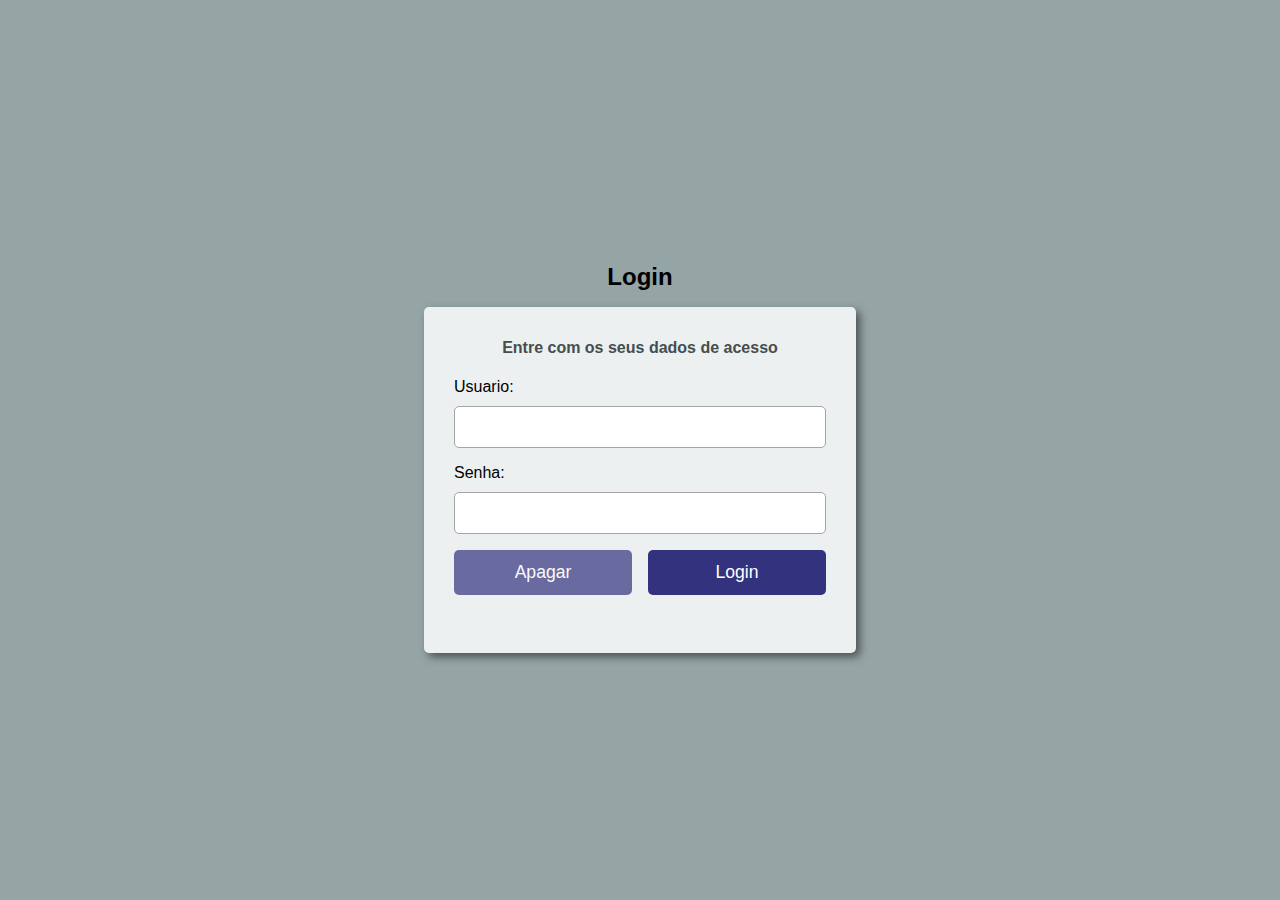
<file: Formulario_01/index.html>
<!DOCTYPE html>
<html lang="en">
<head>
    <meta charset="UTF-8">
    <meta name="viewport" content="width=device-width, initial-scale=1.0">
    <title>Projeto 06</title>
    <link rel="stylesheet" href="style/style.css">
</head>
<body>
    <main>
        <h1 class="main_title">Login</h1>
        <form>
            <fieldset>
                <legend class="form_title">Entre com os seus dados de acesso</legend>
                <label for="user">Usuario:</label>
                <input type="text"  id="user" required>
                <label for="pass">Senha:</label>
                <input type="password"  id="pass" required>
                <div class="controls">
                    <button type="reset" class="btn btn_apagar">Apagar</button>
                    <button type="submit" class="btn btn_login">Login</button>
                </div>
            </fieldset>
        </form>
    </main>
</body>
</html>
</file>
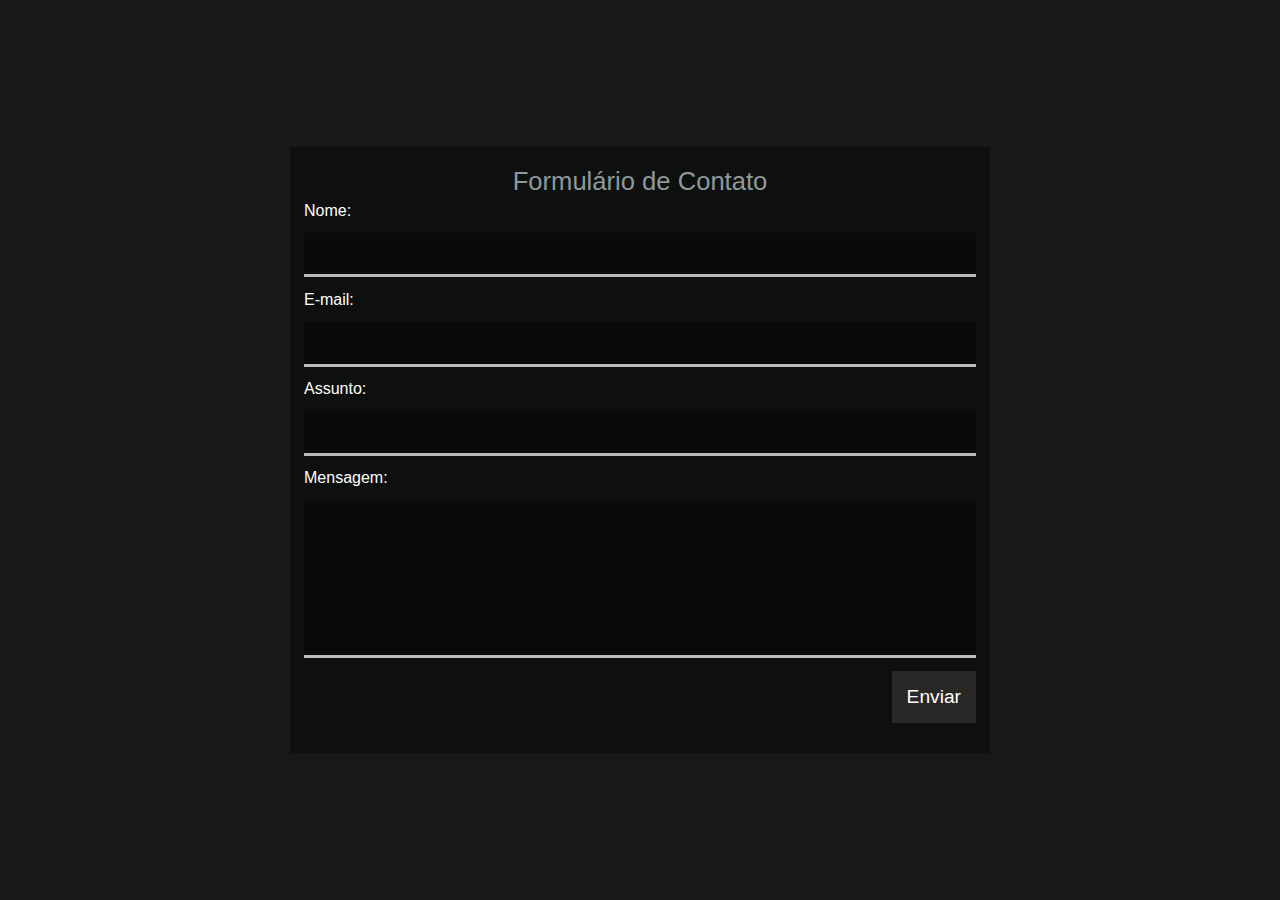
<file: Formulario_02/index.html>
<!DOCTYPE html>
<html lang="en">
<head>
    <meta charset="UTF-8">
    <meta name="viewport" content="width=device-width, initial-scale=1.0">
    <link rel="stylesheet" href="style/style.css">
    <title>Projeto 07</title>
</head>
<body>
    <main>
        <form>
            <fieldset>
                <legend>Formulário de Contato</legend>
                <label for="name">Nome:</label>
                <input type="text" id="name" required>
                <label for="mail">E-mail:</label>
                <input type="email" id="mail" required>
                <label for="ass">Assunto:</label>
                <input type="text" id="ass">
                <label for="msg">Mensagem:</label>
                <textarea  id="msg" cols="30" rows="10" required minlength="20"></textarea>
                <button type="submit" class="btn">Enviar</button>
            </fieldset>
        </form>
    </main>
</body>
</html>
</file>
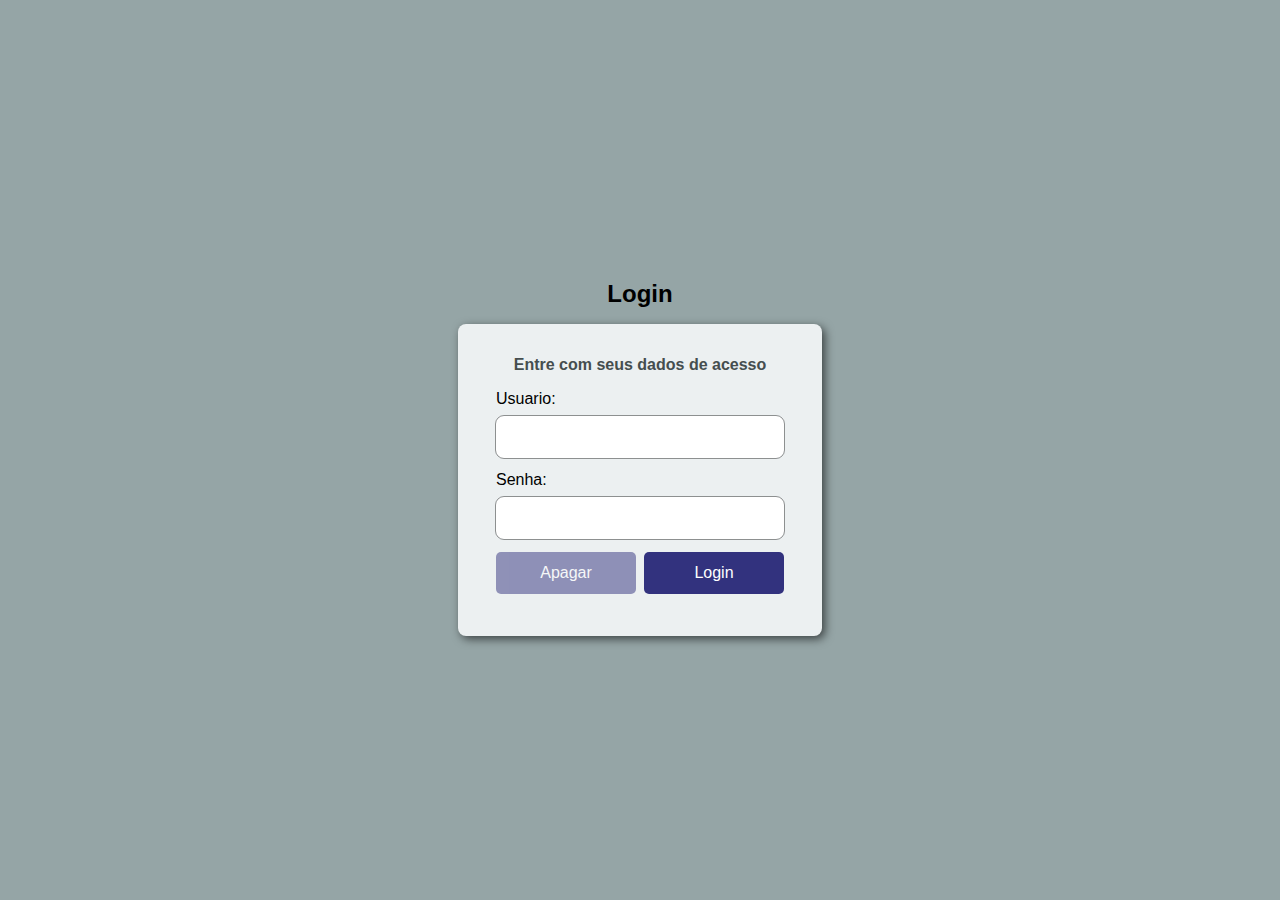
<file: Formulario_01/index_2.html>
<!DOCTYPE html>
<html lang="en">
<head>
    <meta charset="UTF-8">
    <meta name="viewport" content="width=device-width, initial-scale=1.0">
    <link rel="stylesheet" href="style/style_2.css">
    <title>Projeto 06</title>
</head>
<body>
    
        <h1 class="login_title">Login</h1>
        <form class="login_form">
            <fieldset>
                <legend class="login_form_title">Entre com seus dados de acesso</legend>
                <label for="user">Usuario:</label>
                <input type="text" name="user" id="user">
                <label for="pass">Senha:</label>
                <input type="text" name="pass" id="pass">
                <div class="actions">
                    <button class="apagar" type="reset">Apagar</button>
                    <button class="login" type="submit">Login</button>
                </div>
            </fieldset>
        </form>
    
</body>
</html>
</file>
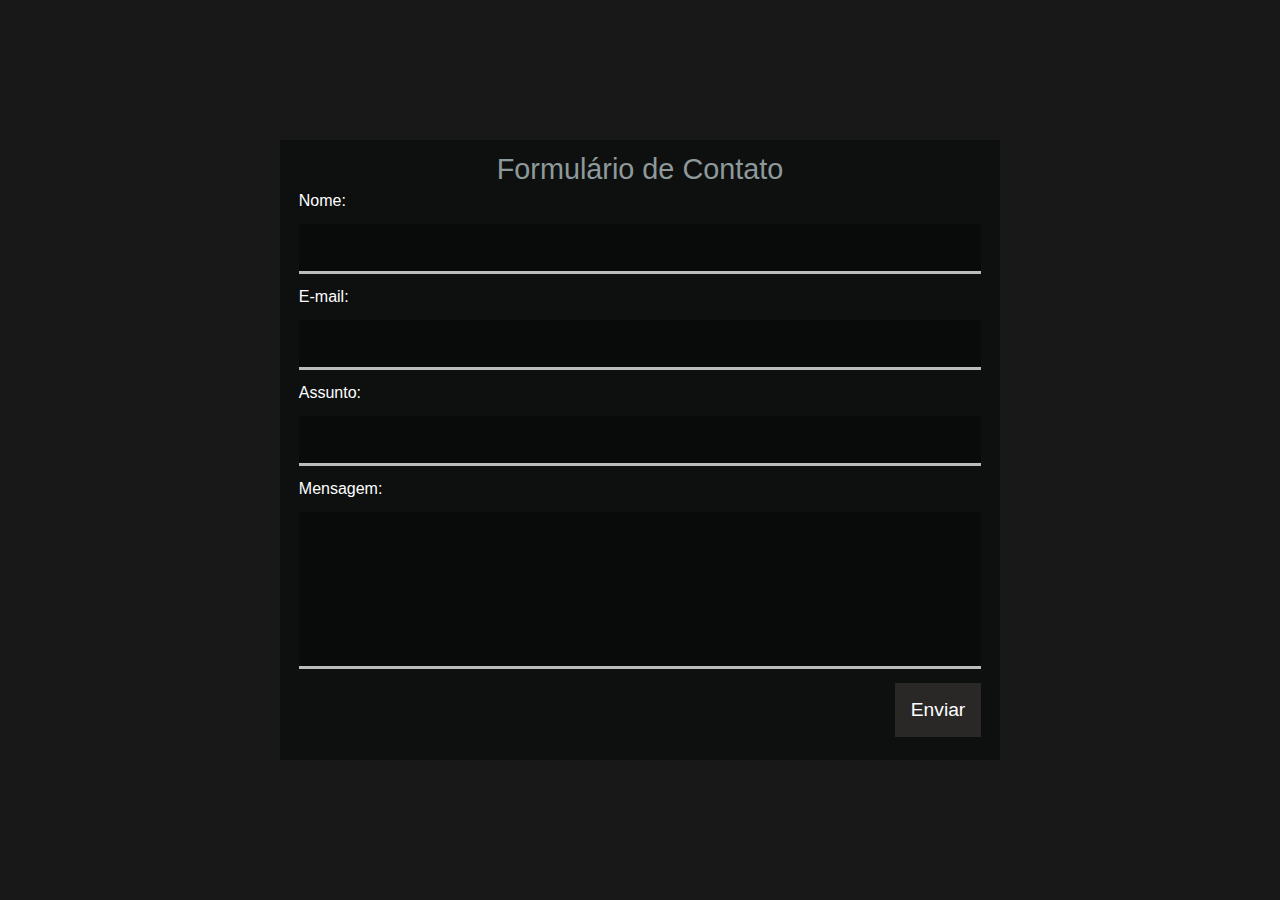
<file: Formulario_02/index_2.html>
<!DOCTYPE html>
<html lang="en">
<head>
    <meta charset="UTF-8">
    <meta name="viewport" content="width=device-width, initial-scale=1.0">
    <link rel="stylesheet" href="style/style_2.css">
    <title>Document</title>
</head>
<body>
    <form>
        <fieldset>
            <legend class="form_title">Formulário de Contato</legend>
            <label for="name">Nome:</label>
            <input type="text" id="name" required>
            <label for="mail">E-mail:</label>
            <input type="email" id="mail" required>
            <label for="ass">Assunto:</label>
            <input type="text" id="ass">
            <label for="msg">Mensagem:</label>
            <textarea id="msg" rows="10" minlength="20" required></textarea>
            <button type="submit" class="btn">Enviar</button>
        </fieldset>
    </form>
</body>
</html>
</file>
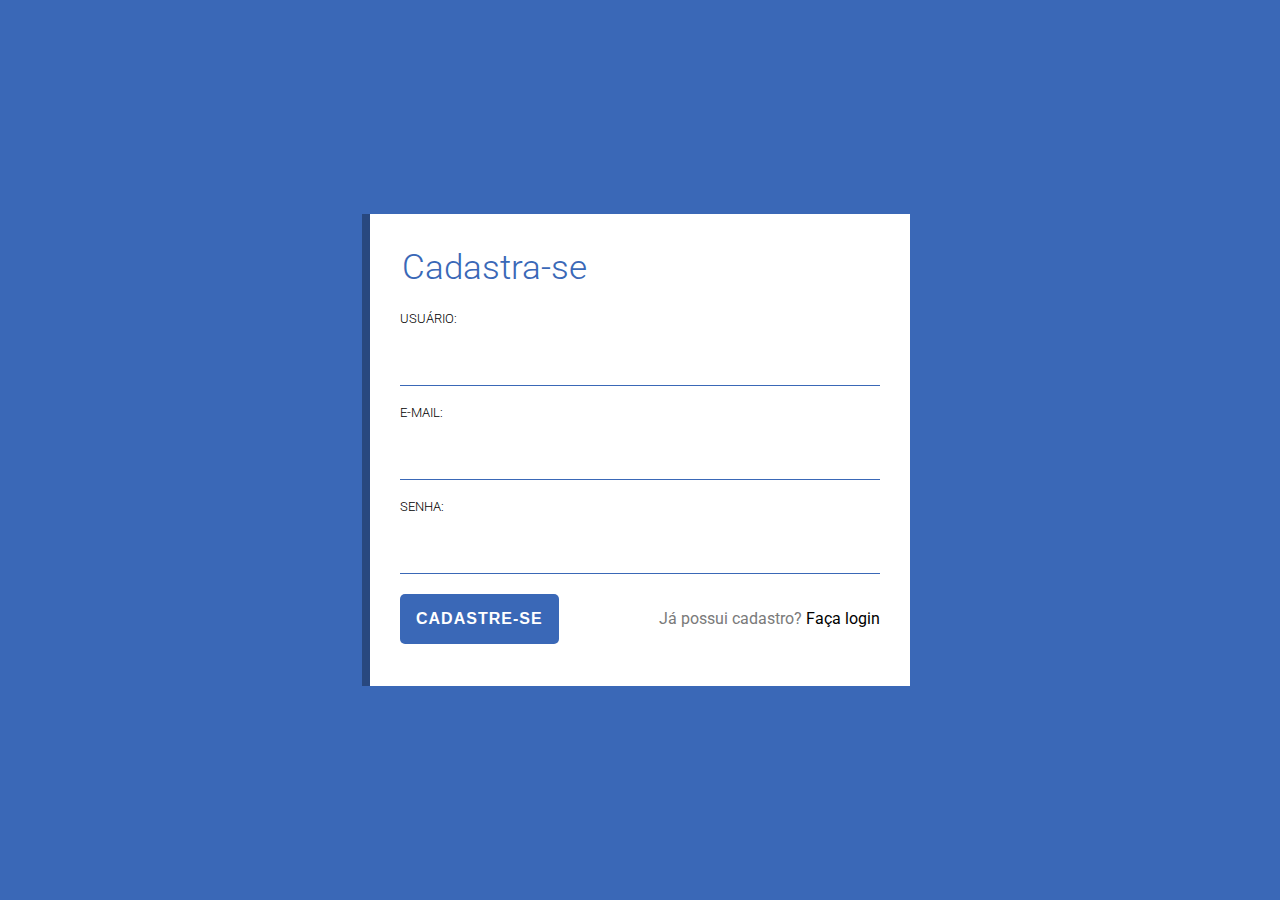
<file: Formulario_03/cadastro.html>
<!DOCTYPE html>
<html lang="en">
<head>
    <meta charset="UTF-8">
    <meta name="viewport" content="width=device-width, initial-scale=1.0">
    <link rel="stylesheet" href="style/style.css">
    <title>Login</title>
</head>
<body>
    <main>
        <form>
            <fieldset>
                <legend>Cadastra-se</legend>
                <label for="user">Usuário:</label>
                <input type="text" id="user" required>
                <label for="mail">E-mail:</label>
                <input type="email" id="mail" required>
                <label for="pass">Senha:</label>
                <input type="password" id="pass" required>
                <div class="controls">
                    <div class="buttons">
                        <button type="submit" class="btn btn_1">Cadastre-se</button>
                    </div>
                    <p class="controls_epf">Já possui cadastro? <a href="login.html">Faça login</a></p>
                </div>
            </fieldset>
        </form>
    </main>
</body>
</html>
</file>
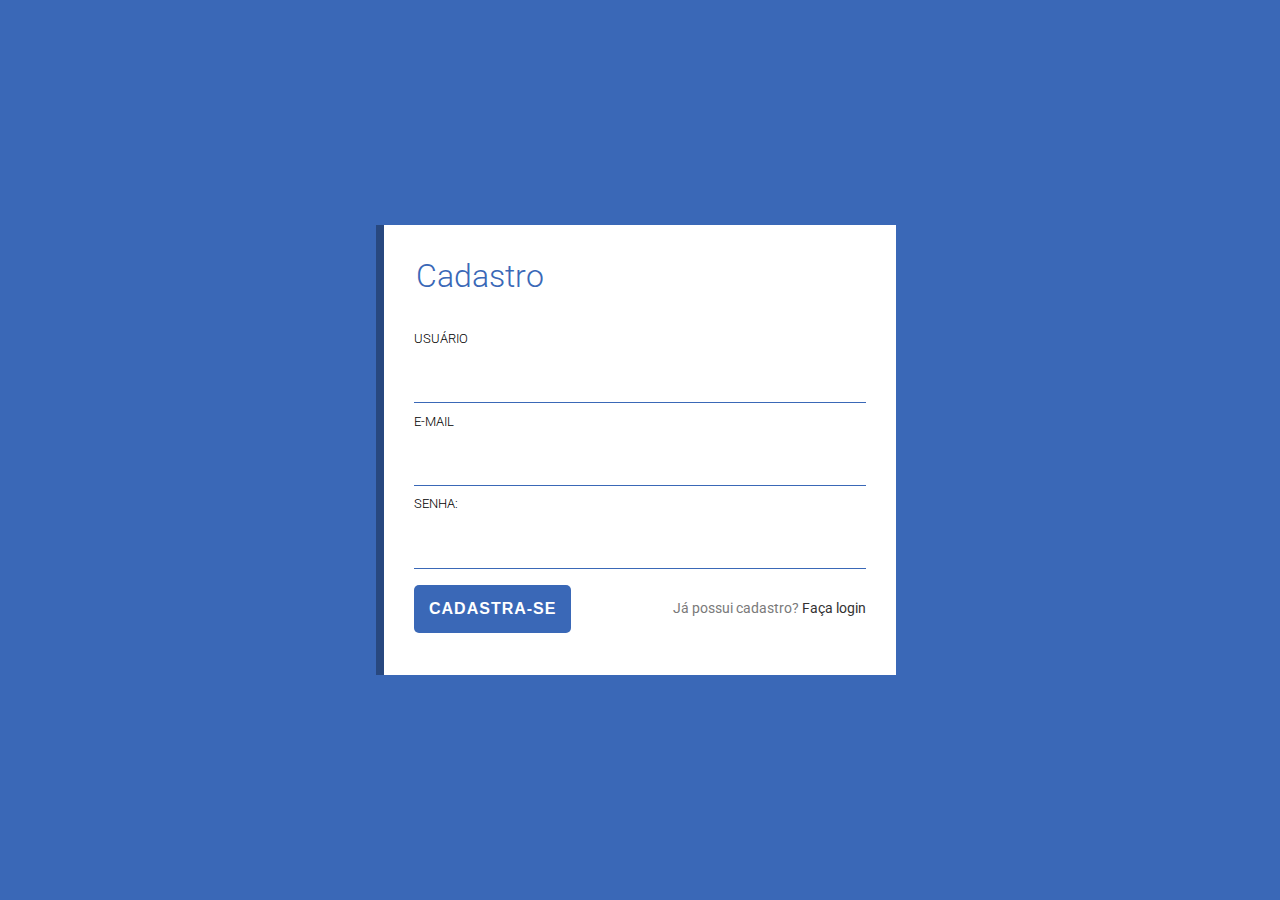
<file: Formulario_03/cadastro_2.html>
<!DOCTYPE html>
<html lang="en">
<head>
    <meta charset="UTF-8">
    <meta name="viewport" content="width=device-width, initial-scale=1.0">
    <link rel="stylesheet" href="style/style_2.css">
    <title>Projeto 08</title>
</head>
<body>
    <form>
        <fieldset>
            <legend class="form_title">Cadastro</legend>
            <label for="user">usuário</label>
            <input type="text" id="user" required>
            <label for="mail">E-mail</label>
            <input type="email" id="mail" required>
            <label for="pass">Senha:</label>
            <input type="password" id="pass" required>
            <div class="actions">
                <button type="submit" class="btn btn_1">Cadastra-se</button>
                <p class="other_actions">Já possui cadastro?<a href="login_2.html" class="login"> Faça login</a></p>
            </div>
        </fieldset>
    </form>
</body>
</html>
</file>
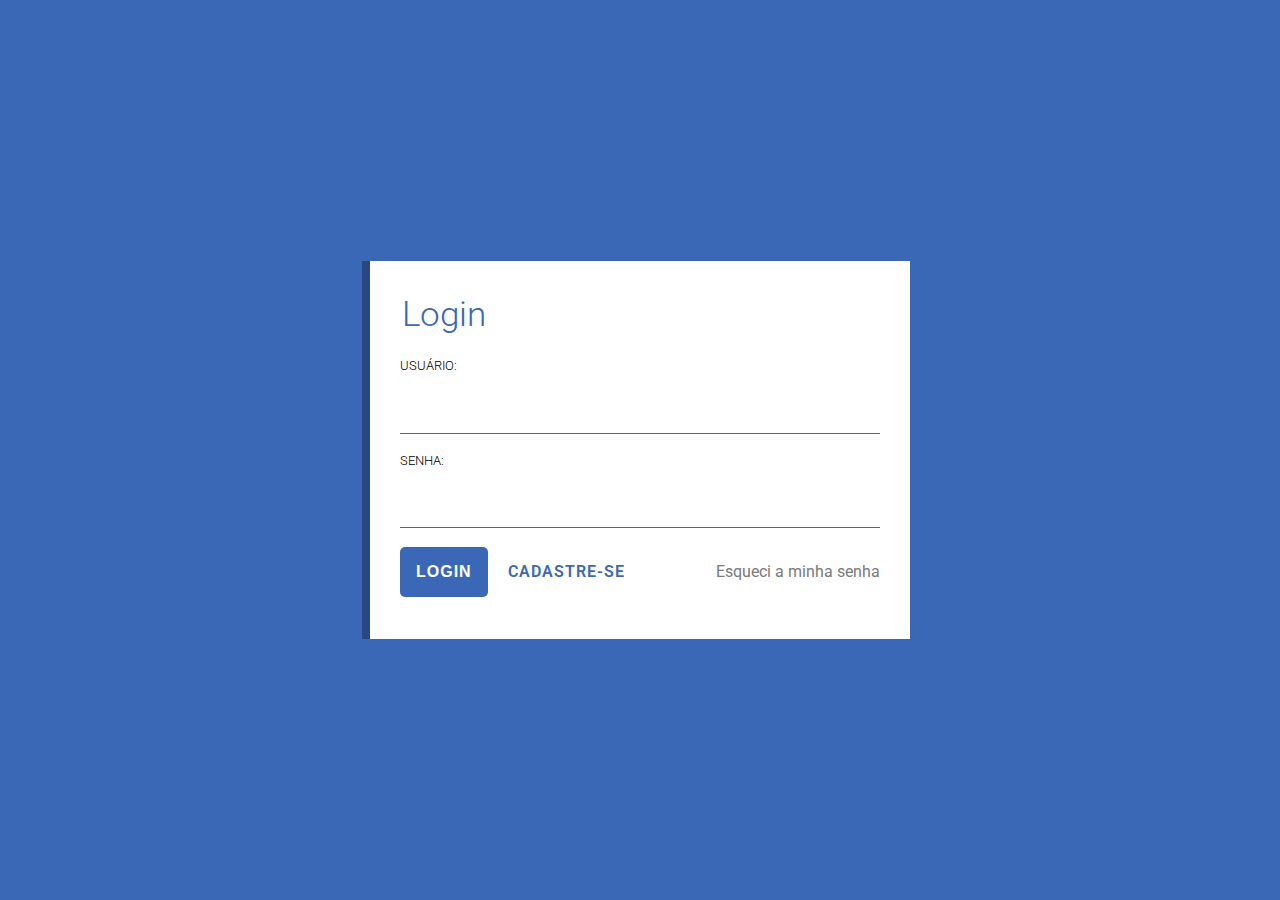
<file: Formulario_03/login.html>
<!DOCTYPE html>
<html lang="en">
<head>
    <meta charset="UTF-8">
    <meta name="viewport" content="width=device-width, initial-scale=1.0">
    <link rel="stylesheet" href="style/style.css">
    <title>Login</title>
</head>
<body>
    <main>
        <form>
            <fieldset>
                <legend>Login</legend>
                <label for="user">Usuário:</label>
                <input type="text" id="user" required>
                <label for="pass">Senha:</label>
                <input type="password" id="pass" required>
                <div class="controls">
                    <div class="buttons">
                        <button type="submit" class="btn btn_1">Login</button>
                        <a href="cadastro.html" class="btn btn_2">Cadastre-se</a>
                    </div>
                    <a href="#" class="controls_epf">Esqueci a minha senha</a>
                </div>
            </fieldset>
        </form>
    </main>
</body>
</html>
</file>
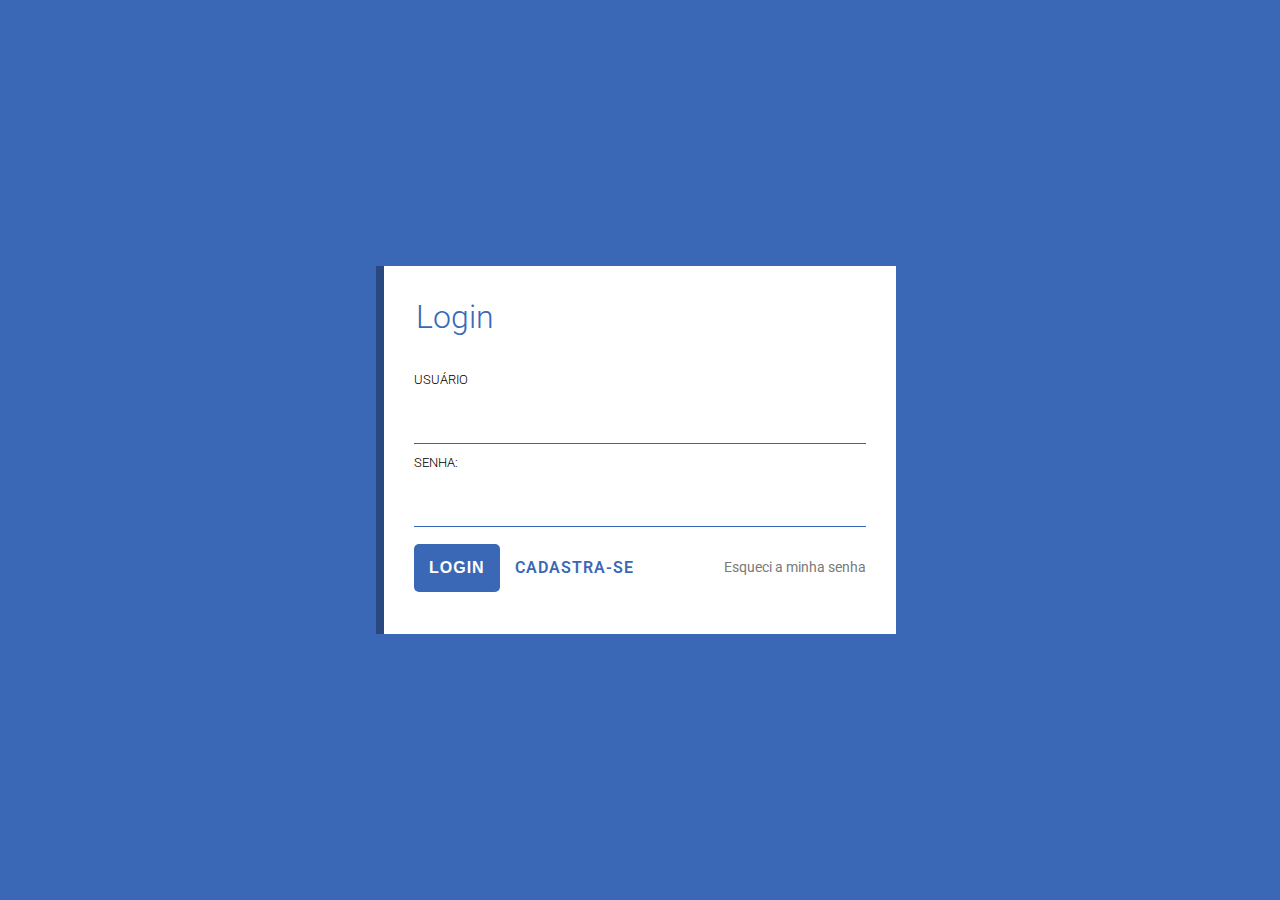
<file: Formulario_03/login_2.html>
<!DOCTYPE html>
<html lang="en">
<head>
    <meta charset="UTF-8">
    <meta name="viewport" content="width=device-width, initial-scale=1.0">
    <link rel="stylesheet" href="style/style_2.css">
    <title>Projeto 08</title>
</head>
<body>
    <form>
        <fieldset>
            <legend class="form_title">Login</legend>
            <label for="user">usuário</label>
            <input type="text" id="user" required>
            <label for="pass">Senha:</label>
            <input type="password" id="pass" required>
            <div class="actions">
                <button type="submit" class="btn btn_1">Login</button>
                <a href="cadastro_2.html" class="btn btn_2">Cadastra-se</a>
                <a href="#" class="other_actions esqueci">Esqueci a minha senha</a>
            </div>
        </fieldset>
    </form>
</body>
</html>
</file>
<file: Formulario_01/style/style.css>
html{
    font-size: 62.5%;
}
body{
    font-size: 1.6em;
    font-family: helvetica, sans-serif;
    margin: 0;
    min-height: 100vh;
    display: flex;
    align-items: center;
    justify-content: center;
    background-color: #95a5a6;
}
.main_title{
    text-align: center;
    font-size: 1.5em;
}
form{
    background-color: #ecf0f1;
    padding: 1em;
    width: 25em;
    box-shadow: 4px 4px 8px rgb(0 0 0 / .5);
    border-radius: 5px;
}
fieldset{
    border: none;
    display: flex;
    flex-direction: column;

}
.form_title{
    text-align: center;
    font-weight: 600;
    color: #454e4f;
    padding: 1em;
}
input{
    margin: .6em 0 1em 0;
    padding: .7em;
    border-radius: 5px;
    border: 1px solid #a5a5a5;
    font-size: 1.6rem;
}
.controls{
    display: flex;
    gap: 1em;
    padding-bottom: 2em;
}
.btn{
    flex: 1 0 0;
    padding: 1.2rem 2rem;
    color: white;
    background-color: rgb(50,50,126);
    border: none;
    border-radius: 5px;
    font-size: 1.1em;
}
.btn_apagar{
    opacity: .7;
}
</file>
<file: Formulario_02/style/style.css>
html{
    font-size: 62.5%;
}
body{
    font-size: 1.6rem;
    font-family: Helvetica, sans-serif;
    margin: 0;
    min-height: 100vh;
    display: flex;
    align-items: center;
    justify-content: center;
    background-color: #181818;
    color: white; 
}
form{
    width: 70rem;
    background-color: #0e1010;
    padding: 2rem 0rem;
}
fieldset{
    display: flex;
    flex-direction: column;
    border: none;
    
}
legend{
    text-align: center;
    font-size: 1.6em;
    color: #8e999a;
}
input, textarea{
    margin: 1em 0;
    background-color: rgba(0,0,0,.3);
    border: none;
    outline: none;
    border-bottom: 3px solid #bbb;
    color: white;
    resize: none;
}
input{
    padding: 1em;
}
input:focus, textarea:focus{
    background-color: #cccccc42;
    border-bottom-color: green;
}
input:focus:invalid, textarea:focus:invalid{
    border-bottom-color: red;
}
button{
    width: fit-content;
    padding: 1.5rem;
    color: white;
    background-color: #2a2727;
    border: none;
    outline: none;
    font-size: 1.2em;
    margin-left: auto;
}
</file>
<file: Formulario_01/style/style_2.css>
html{
    font-size: 62.5%;
}
body{
    margin: 0;
    min-height: 100vh;
    font-size: 1.6rem;
    font-family: Helvetica, sans-serif; 
    background-color: #95a5a6;
    display: flex;
    flex-direction: column;
    align-items: center;
    justify-content: center;
}
.login_title{
    font-size: 1.5em;
}
form{
    background-color: #ecf0f1;
    padding: 2em 1.5em;
    border-radius: 8px;
    box-shadow: 3px 3px 10px rgb(0 0 0 / .6);
}
fieldset{
    display: flex;
    flex-direction: column;
    border: none;
    width: 18em;
}
.login_form_title{
    text-align: center;
    font-weight: 600;
    color: #454e4f;
    padding-bottom: 1rem;
}
label{
    margin-bottom: .5em;
}
input{
    margin-bottom: 1em;
    padding: 1em;
    border-radius: 8px;
    outline: none;
    outline: 1px solid rgb(0 0 0 / .4);
    border: none;
}
input:focus{
    outline: 2px solid black;
}
.actions{
    display: flex;
    gap: .5em;
}
button{
    padding: 1.2rem;
    border-radius: 5px;
    border: none;
    outline: none;
    background-color: rgb(50,50,126);
    color: white;
    font-size: 1em;
    width: 100%;
}
.apagar{
    opacity: .5;
}
</file>
<file: Formulario_02/style/style_2.css>
html{
    font-size: 62.5%;
}
body{
    font-size: 1.6rem;
    margin: 0;
    min-height: 100vh;
    font-family: Helvetica, sans-serif;
    display: flex;
    align-items: center;
    justify-content: center;
    background-color: #181818;
    color: white;
}
form{
    width: 45em;
    background-color: #0e1010;
    padding: .8em .3em;
    box-sizing: border-box;
}
fieldset{
    border: none;
    display: flex;
    flex-direction: column;
}
.form_title{
    text-align: center;
    font-size: 1.8em;
    color: #8e999a;
}
label{
    margin-bottom: 1.4rem;
}
input, textarea{
    resize: none;
    margin-bottom: 1.4rem;
    background-color: rgba(0,0,0,.3);
    border: none;
    outline: none;
    border-bottom: 3px solid #bbb;
    color: inherit;
}
input:focus, textarea:focus{
    background-color: #bbc6c71e;
}
input:focus:valid, textarea:focus:valid{
    border-bottom-color: #05740e ;
}
input:focus:invalid, textarea:focus:invalid{
    border-bottom-color: #c00505 ;
}
input{
    padding: 1.6rem;
}
button{
    width: fit-content;
    padding: 1.6rem;
    color: inherit;
    background-color: #2a2727;
    font-size: 1.2em;
    border: none;
    margin-left: auto;
}
</file>
<file: Formulario_03/style/style.css>
@import url('https://fonts.googleapis.com/css2?family=Baskervville:ital@0;1&family=Inter:wght@300;500;700&family=Roboto:wght@300;400;700&family=Viaoda+Libre&display=swap');
:root{
    --primary-color: #3a68b7;
}
html{
    font-size: 62.5%;
}
body{
    font-size: 1.6rem;
    min-height: 100vh;
    margin: 0;
    display: flex;
    align-items: center;
    justify-content: center;
    background-color: var(--primary-color);
    font-family: 'Roboto', sans-serif;
}
form{
    background-color: white;
    padding: 2em 1em;
    box-shadow: -8px 0 0 rgb(0 0 0 / .3);
}
fieldset{
    width: 30em;
    border: none;
    display: flex;
    flex-direction: column;
}
legend{
    color: var(--primary-color);
    font-size: 2.2em;
    font-weight: 300;
    margin-bottom: .5em;
}
label{
    text-transform: uppercase;
    font-size: .8em;
    font-weight: 300;
}
input{
    margin-bottom: 1.9rem;
    margin-top: .32rem;
    border: none;
    outline: none; 
    border-bottom: 1px solid var(--primary-color);
    padding: 1.9rem 0;
    font-size: 1em;
    font-weight: 600;
    transition: padding-left .1s;
}
input:focus{
    padding-left: .3em;
    outline: 2px solid var(--primary-color);
}
.controls{
    display: flex;
    align-items: center;
    justify-content: space-between;
}
.btn{
    border: none;
    text-decoration: none;
    text-transform: uppercase;
    color: white;
    background-color: var(--primary-color);
    font-size: 1em;
    padding: 1.6rem;
    font-weight: 600;
    border-radius: 5px;
    letter-spacing: 1px;
}
.btn_2{
    background-color: white;
    color: var(--primary-color);
}
.controls_epf{
    color: #7a7a7a;
    text-decoration: none;
}
.controls_epf a{
    text-decoration: none;
    color: black;
}
</file>
<file: Formulario_03/style/style_2.css>
@import url('https://fonts.googleapis.com/css2?family=Roboto:wght@100;300;400;700&display=swap');
:root{
    --primary-color: #3a68b7;
}
html{
    font-size: 62.5%;
}
body{
    font-size: 1.6rem;
    margin: 0;
    min-height: 100vh;
    font-family: "Roboto", sans-serif;
    display: flex;
    align-items: center;
    justify-content: center;
    background-color: var(--primary-color);
}
form{
    width: 32em; 
    box-sizing: border-box;
    background-color: #fff;
    padding: 2em 1em;
    box-shadow: -8px 0 0 rgb(0 0 0 / .3);
}
fieldset{
    display: flex;
    flex-direction: column;
    border: none;
}
.form_title{
    color: var(--primary-color);
    font-size: 2em;
    font-weight: 300;
    margin-bottom: 2rem;
}
label{
    text-transform: uppercase;
    font-size: .8em;
    font-weight: 300;
    margin-top: .8em;
    margin-bottom: .2em;
}
input{
    border: none;
    border-bottom: 1px solid var(--primary-color);
    padding: 1.6rem 0em;
    font-size: 1.2em;
    transition: padding-left .1s;
}
input:focus{
    padding-left: .7rem;
    outline-color: var(--primary-color);
}
.actions{
    margin-top: 1em;
    display: flex;
    align-items: center;
}
.btn{
    text-transform: uppercase;
    background-color: var(--primary-color);
    color: #fff;
    padding: 1.5rem;
    border: none;
    font-size: 1em;
    letter-spacing: 1px;
    font-weight: 600;
    border-radius: 5px;
}
.btn_2{
    background-color: #fff;
    color: var(--primary-color);
    text-decoration: none;
}
.other_actions{
    flex-grow: 1;
    text-align: right;
    text-decoration: none;
    color: #7a7a7a;
    font-size: .9em;
}
.login{
    text-decoration: none;
    color: #333131;
}
</file>
